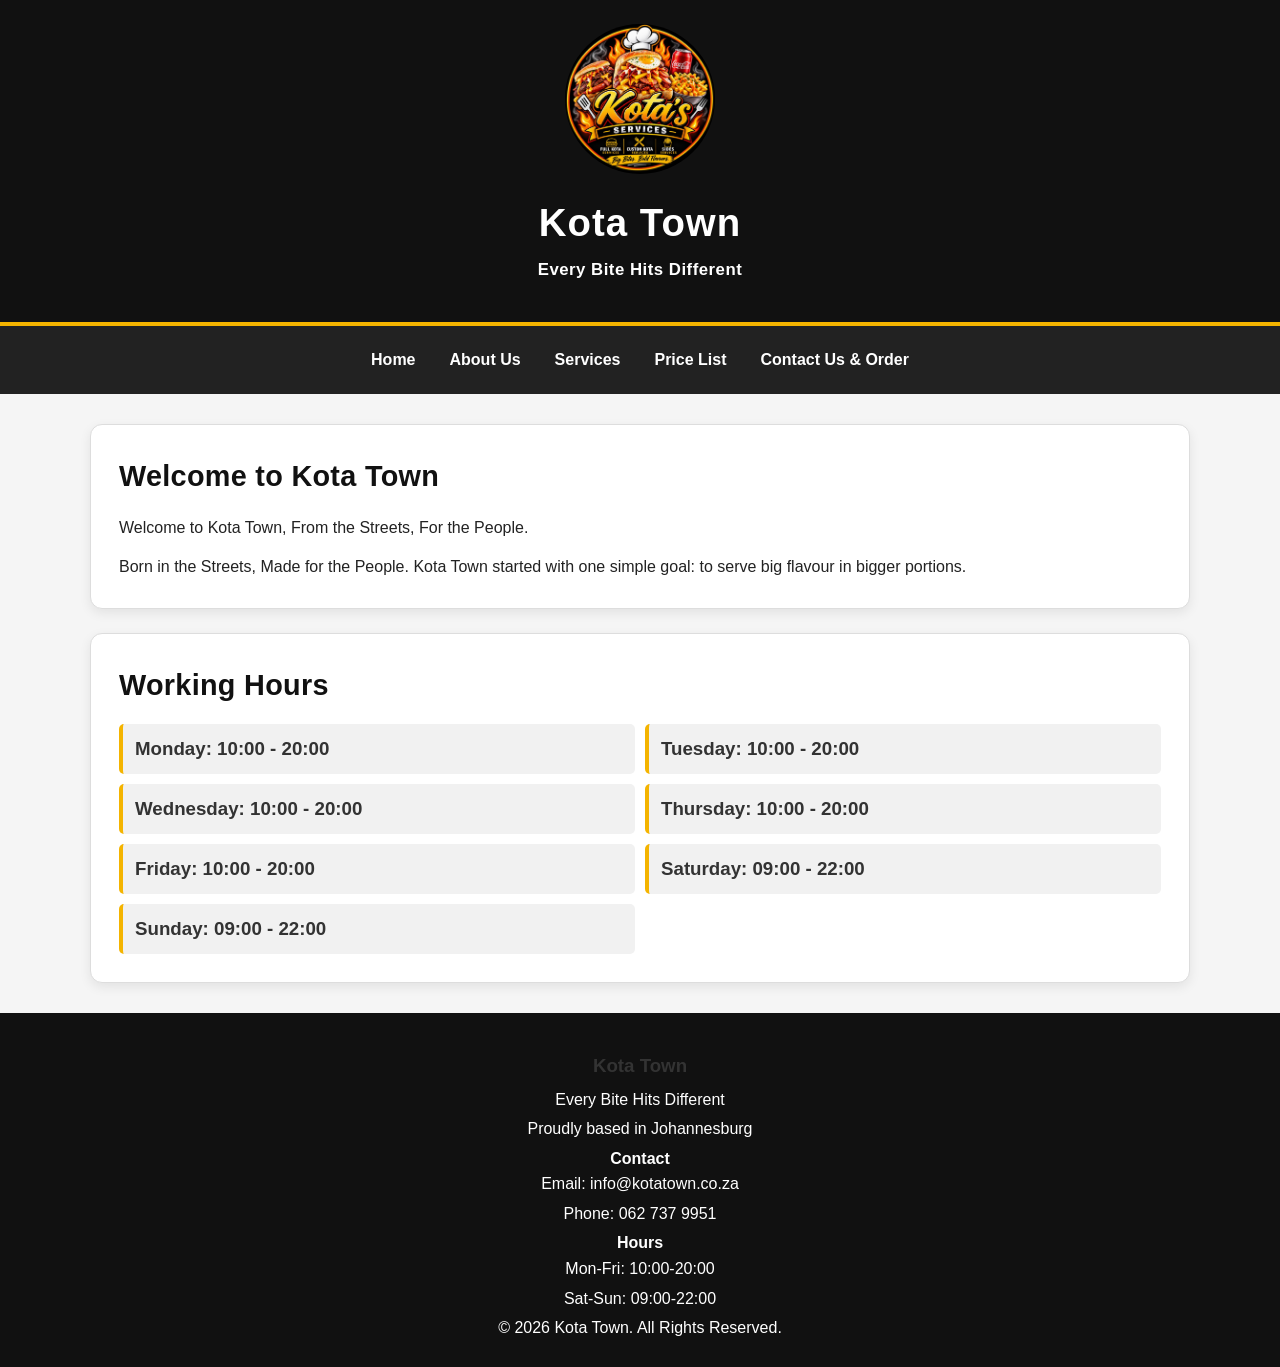
<file: Kota Town Part2/Index.html>
<!DOCTYPE html>
<html lang="en">
<head>
    <meta charset="UTF-8">
    <meta name="viewport" content="width=device-width, initial-scale=1.0">
    <title>Kota Town | Home</title>
    <link rel="stylesheet" href="css/style.css">
</head>
<body>
    <header>
        <img src="Images/WhatsApp Image 2026-08-13 at 12.58.29.jpeg" alt="Kota Town logo">
        <h1>Kota Town</h1>
        <p>Every Bite Hits Different</p>
    </header>

    <nav aria-label="Main navigation">
        <a href="Index.html">Home</a>
        <a href="About.html">About Us</a>
        <a href="Services.html">Services</a>
        <a href="Gallery.html">Price List</a>
        <a href="Contact.html">Contact Us &amp; Order</a>
    </nav>

    <main>
        <section>
            <h2>Welcome to Kota Town</h2>
            <p>Welcome to Kota Town, From the Streets, For the People.</p>
            <p>
                Born in the Streets, Made for the People. Kota Town started with one simple goal:
                to serve big flavour in bigger portions. 
            </p>
        </section>

        <section>
            <h2>Working Hours</h2>
            <div class="hours">
                <h3>Monday: 10:00 - 20:00</h3>
                <h3>Tuesday: 10:00 - 20:00</h3>
                <h3>Wednesday: 10:00 - 20:00</h3>
                <h3>Thursday: 10:00 - 20:00</h3>
                <h3>Friday: 10:00 - 20:00</h3>
                <h3>Saturday: 09:00 - 22:00</h3>
                <h3>Sunday: 09:00 - 22:00 </h3>
            </div>
        </section>
    </main>
<footer>
  <div class="footer-content">
    <div>
      <h3>Kota Town</h3>
      <p>Every Bite Hits Different</p>
      <p>Proudly based in Johannesburg</p>
    </div>
    <div>
      <h4>Contact</h4>
      <p>Email: info@kotatown.co.za</p>
      <p>Phone: 062 737 9951</p>
    </div>
    <div>
      <h4>Hours</h4>
      <p>Mon-Fri: 10:00-20:00</p>
      <p>Sat-Sun: 09:00-22:00</p>
    </div>
  </div>
  <p class="copyright">&copy; 2026 Kota Town. All Rights Reserved.</p>
</footer>
</body>
</html>
</file>
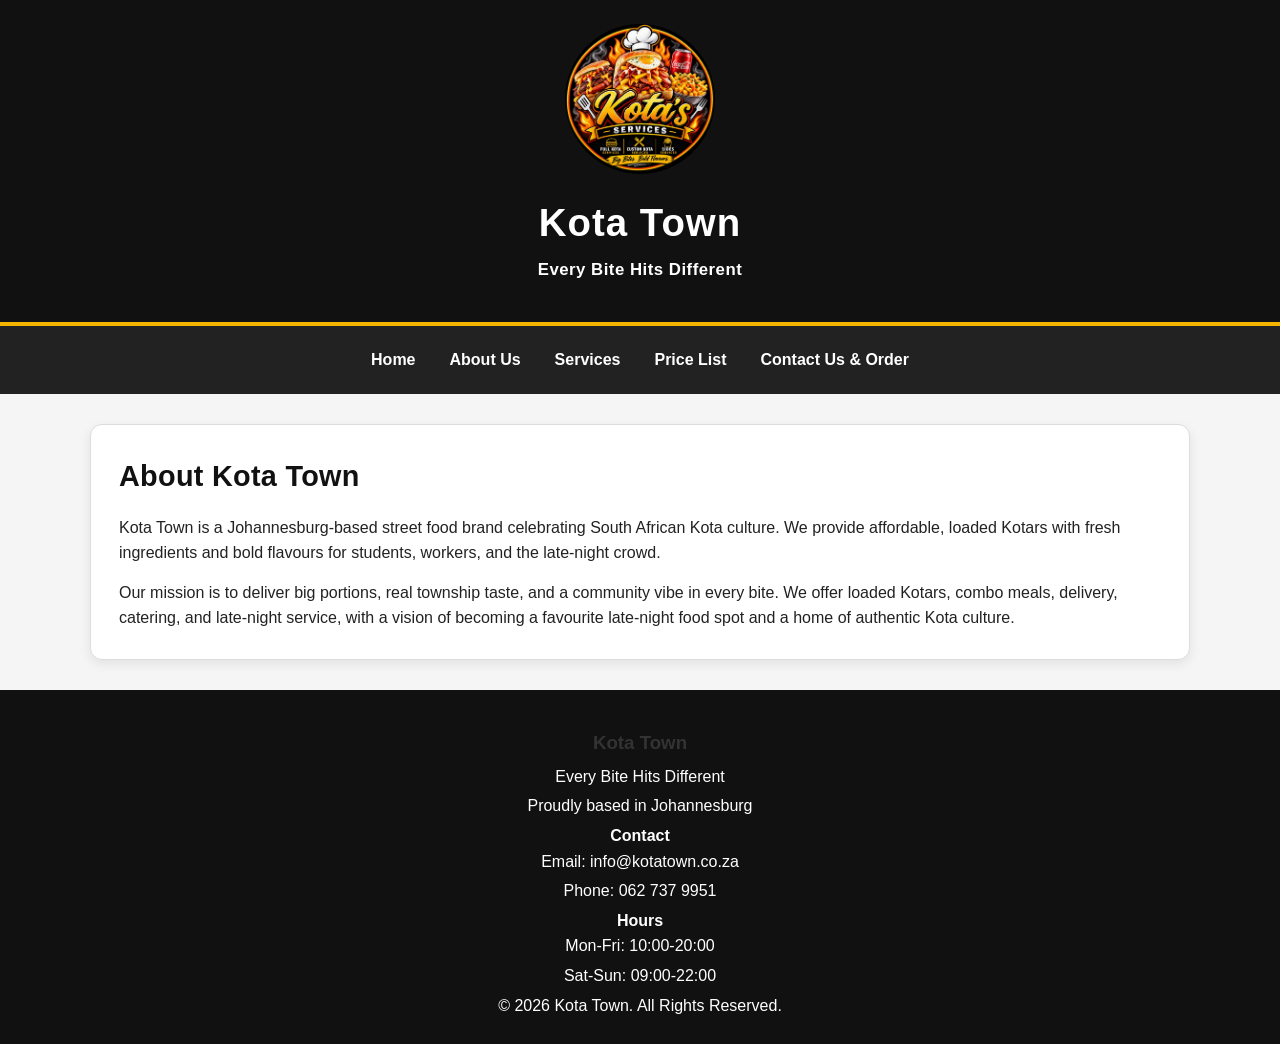
<file: Kota Town Part2/About.html>
<!DOCTYPE html>
<html lang="en">
<head>
    <meta charset="UTF-8">
    <meta name="viewport" content="width=device-width, initial-scale=1.0">
    <title>About Us | Kota Town</title>
    <link rel="stylesheet" href="css/style.css">
</head>
<body>
    <header>
        <img src="Images/WhatsApp Image 2026-08-13 at 12.58.29.jpeg" alt="Kota Town logo">
        <h1>Kota Town</h1>
        <p>Every Bite Hits Different</p>
    </header>

    <nav aria-label="Main navigation">
        <a href="Index.html">Home</a>
        <a href="About.html">About Us</a>
        <a href="Services.html">Services</a>
        <a href="Gallery.html">Price List</a>
        <a href="Contact.html">Contact Us &amp; Order</a>
    </nav>

    <main>
        <section>
            <h2>About Kota Town</h2>
            <p>
                Kota Town is a Johannesburg-based street food brand celebrating South African Kota
                culture. We provide affordable, loaded Kotars with fresh ingredients and bold
                flavours for students, workers, and the late-night crowd.
            </p>
            <p>
                Our mission is to deliver big portions, real township taste, and a community vibe
                in every bite. We offer loaded Kotars, combo meals, delivery, catering, and late-night
                service, with a vision of becoming a favourite late-night food spot and a home of
                authentic Kota culture.
            </p>
        </section>
    </main>

   <footer>
  <div class="footer-content">
    <div>
      <h3>Kota Town</h3>
      <p>Every Bite Hits Different</p>
      <p>Proudly based in Johannesburg</p>
    </div>
    <div>
      <h4>Contact</h4>
      <p>Email: info@kotatown.co.za</p>
      <p>Phone: 062 737 9951</p>
    </div>
    <div>
      <h4>Hours</h4>
      <p>Mon-Fri: 10:00-20:00</p>
      <p>Sat-Sun: 09:00-22:00</p>
    </div>
  </div>
  <p class="copyright">&copy; 2026 Kota Town. All Rights Reserved.</p>
</footer>
</body>
</html>
</file>
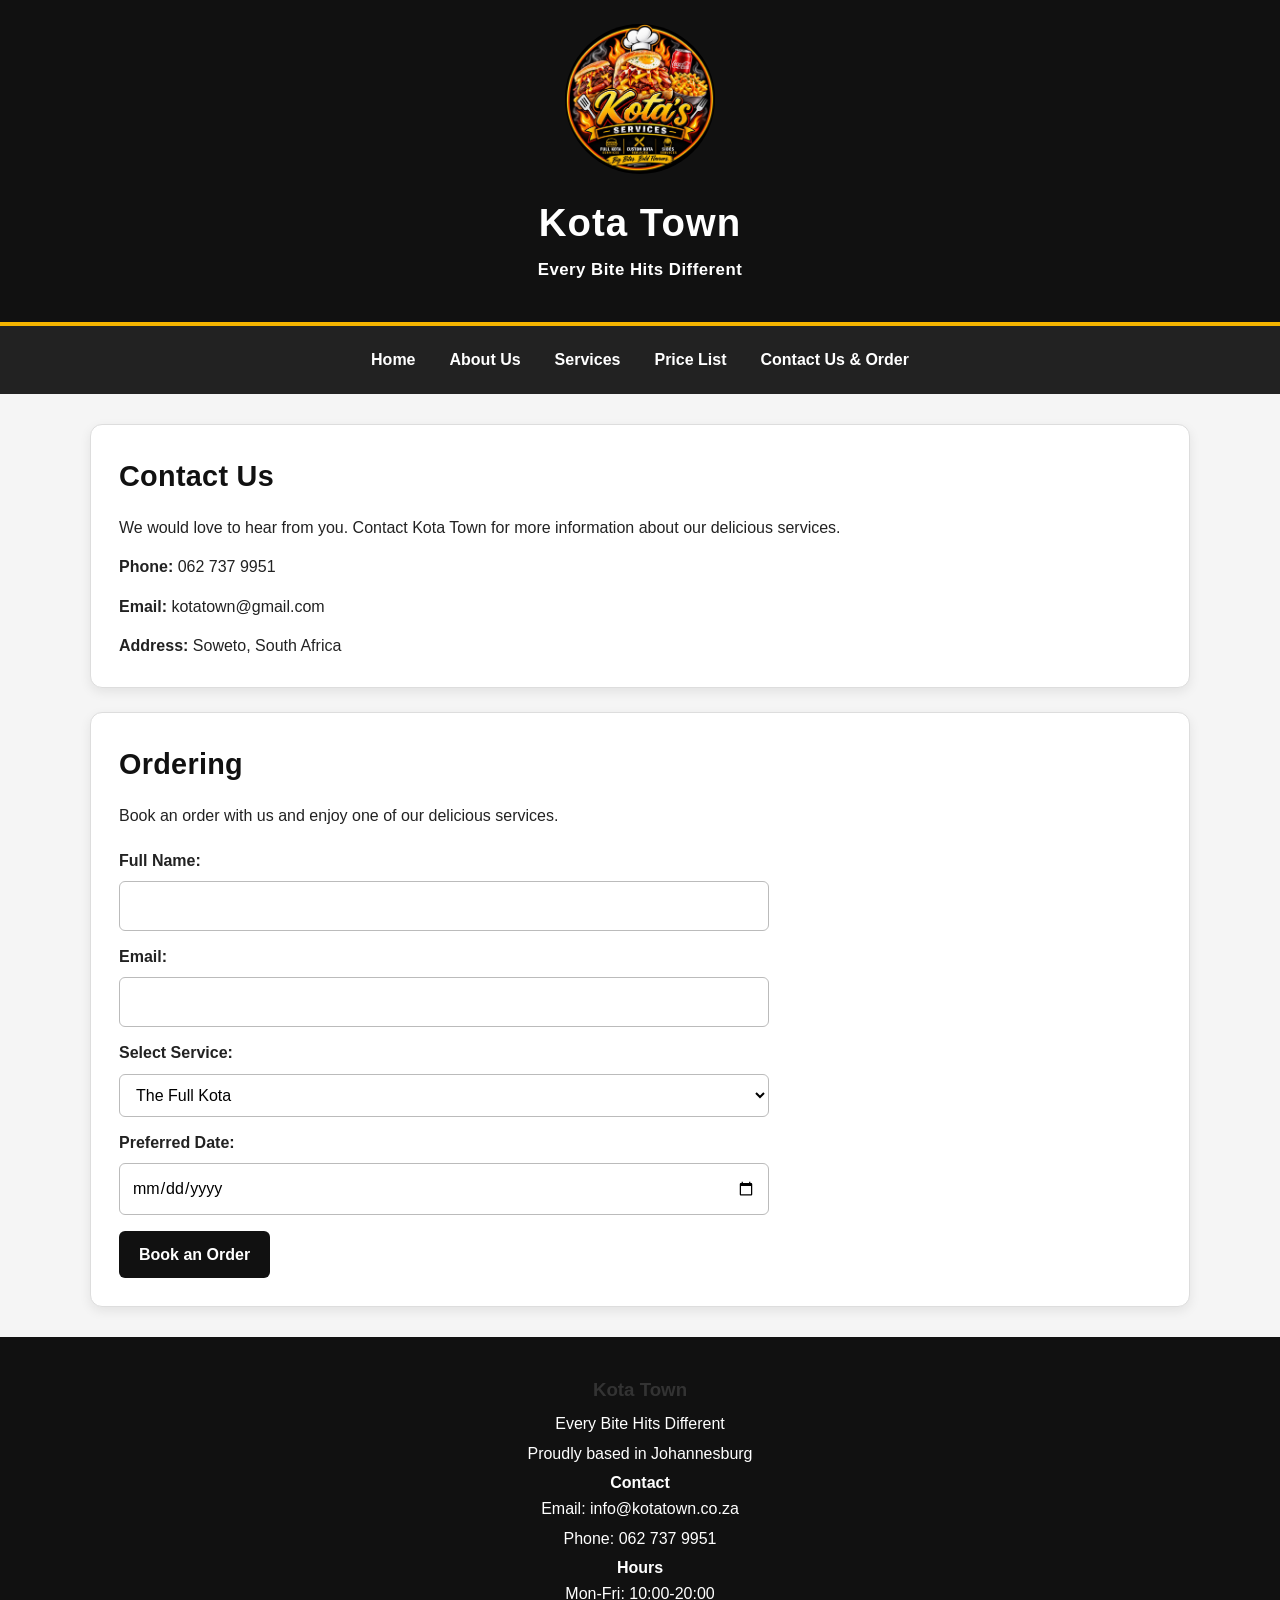
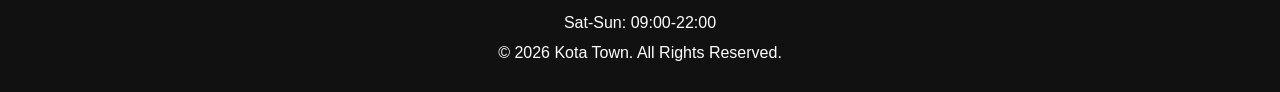
<file: Kota Town Part2/Contact.html>
<!DOCTYPE html>
<html lang="en">
<head>
    <meta charset="UTF-8">
    <meta name="viewport" content="width=device-width, initial-scale=1.0">
    <title>Contact Us &amp; Bookings | Kota Town</title>
    <link rel="stylesheet" href="css/style.css">
</head>
<body>
    <header>
        <img src="Images/WhatsApp Image 2026-08-13 at 12.58.29.jpeg" alt="Kota Town logo">
        <h1>Kota Town</h1>
        <p>Every Bite Hits Different</p>
    </header>

    <nav aria-label="Main navigation">
        <a href="Index.html">Home</a>
        <a href="About.html">About Us</a>
        <a href="Services.html">Services</a>
        <a href="Gallery.html">Price List</a>
        <a href="Contact.html">Contact Us &amp; Order</a>
    </nav>

    <main>
        <section>
            <h2>Contact Us</h2>
            <p>We would love to hear from you. Contact Kota Town for more information about our delicious services.</p>
            <p><strong>Phone:</strong> 062 737 9951</p>
            <p><strong>Email:</strong> kotatown@gmail.com</p>
            <p><strong>Address:</strong> Soweto, South Africa</p>
        </section>

        <section>
            <h2>Ordering</h2>
            <p>Book an order with us and enjoy one of our delicious services.</p>

            <form>
                <label for="name">Full Name:</label>
                <input type="text" id="name" name="name" required>

                <label for="email">Email:</label>
                <input type="email" id="email" name="email" required>

                <label for="service">Select Service:</label>
                <select id="service" name="service">
                    <option value="Kota">The Full Kota</option>
                    <option value="Custom Kota">Custom Kota</option>
                    <option value="Sides">Sides</option>
                </select>

                <label for="date">Preferred Date:</label>
                <input type="date" id="date" name="date" required>

                <input type="submit" value="Book an Order">
            </form>
        </section>
    </main>

    <footer>
  <div class="footer-content">
    <div>
      <h3>Kota Town</h3>
      <p>Every Bite Hits Different</p>
      <p>Proudly based in Johannesburg</p>
    </div>
    <div>
      <h4>Contact</h4>
      <p>Email: info@kotatown.co.za</p>
      <p>Phone: 062 737 9951</p>
    </div>
    <div>
      <h4>Hours</h4>
      <p>Mon-Fri: 10:00-20:00</p>
      <p>Sat-Sun: 09:00-22:00</p>
    </div>
  </div>
  <p class="copyright">&copy; 2026 Kota Town. All Rights Reserved.</p>
</footer>
</body>
</html>
</file>
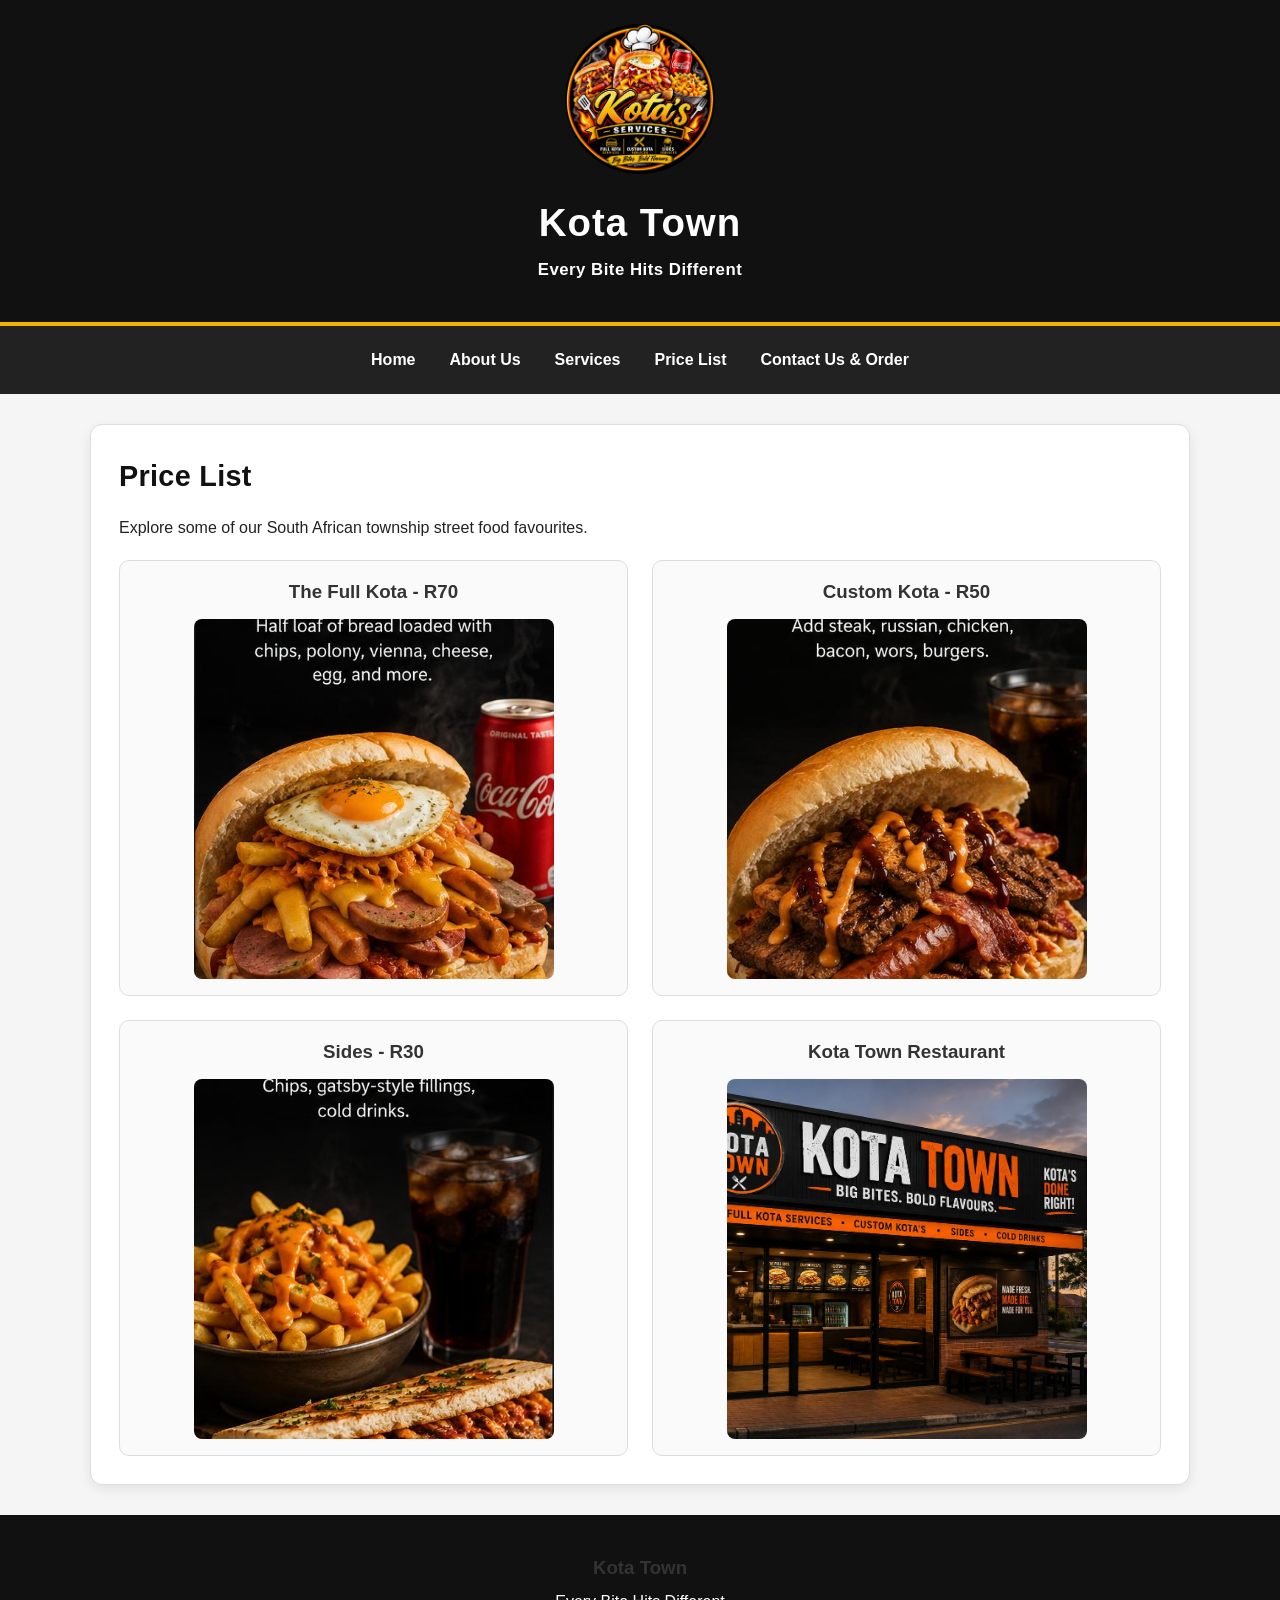
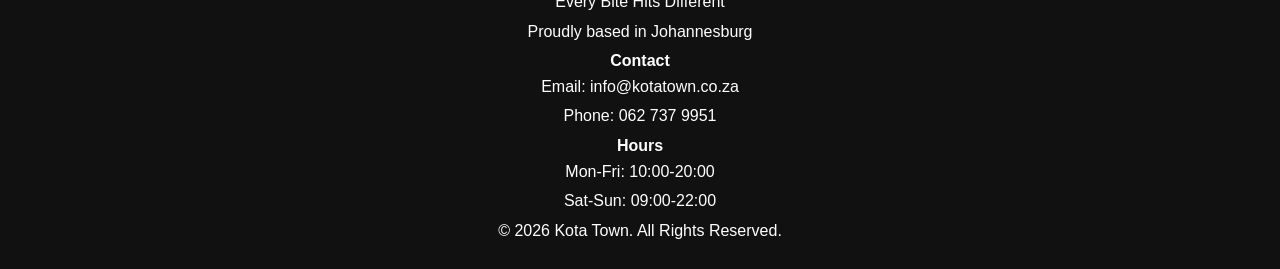
<file: Kota Town Part2/Gallery.html>
<!DOCTYPE html>
<html lang="en">
<head>
    <meta charset="UTF-8">
    <meta name="viewport" content="width=device-width, initial-scale=1.0">
    <title>Price List | Kota Town</title>
    <link rel="stylesheet" href="css/style.css">
</head>
<body>
    <header>
        <img src="Images/WhatsApp Image 2026-08-13 at 12.58.29.jpeg" alt="Kota Town logo">
        <h1>Kota Town</h1>
        <p>Every Bite Hits Different</p>
    </header>

    <nav aria-label="Main navigation">
        <a href="Index.html">Home</a>
        <a href="About.html">About Us</a>
        <a href="Services.html">Services</a>
        <a href="Gallery.html">Price List</a>
        <a href="Contact.html">Contact Us &amp; Order</a>
    </nav>

    <main>
        <section>
            <h2>Price List</h2>
            <p>Explore some of our South African township street food favourites.</p>

            <div class="gallery-grid">
                <article class="gallery-card">
                    <h3>The Full Kota - R70</h3>
                    <img src="Images/FK.jpeg" alt="The Full Kota">
                </article>
                <article class="gallery-card">
                    <h3>Custom Kota - R50</h3>
                    <img src="Images/CK.jpeg" alt="Custom Kota">
                </article>
                <article class="gallery-card">
                    <h3>Sides - R30</h3>
                    <img src="Images/S.jpeg" alt="Kota Town sides">
                </article>
                <article class="gallery-card">
                    <h3>Kota Town Restaurant</h3>
                    <img src="Images/kr.jpeg" alt="Kota Town restaurant">
                </article>
            </div>
        </section>
    </main>

    <footer>
  <div class="footer-content">
    <div>
      <h3>Kota Town</h3>
      <p>Every Bite Hits Different</p>
      <p>Proudly based in Johannesburg</p>
    </div>
    <div>
      <h4>Contact</h4>
      <p>Email: info@kotatown.co.za</p>
      <p>Phone: 062 737 9951</p>
    </div>
    <div>
      <h4>Hours</h4>
      <p>Mon-Fri: 10:00-20:00</p>
      <p>Sat-Sun: 09:00-22:00</p>
    </div>
  </div>
  <p class="copyright">&copy; 2026 Kota Town. All Rights Reserved.</p>
</footer>
</body>
</html>
</file>
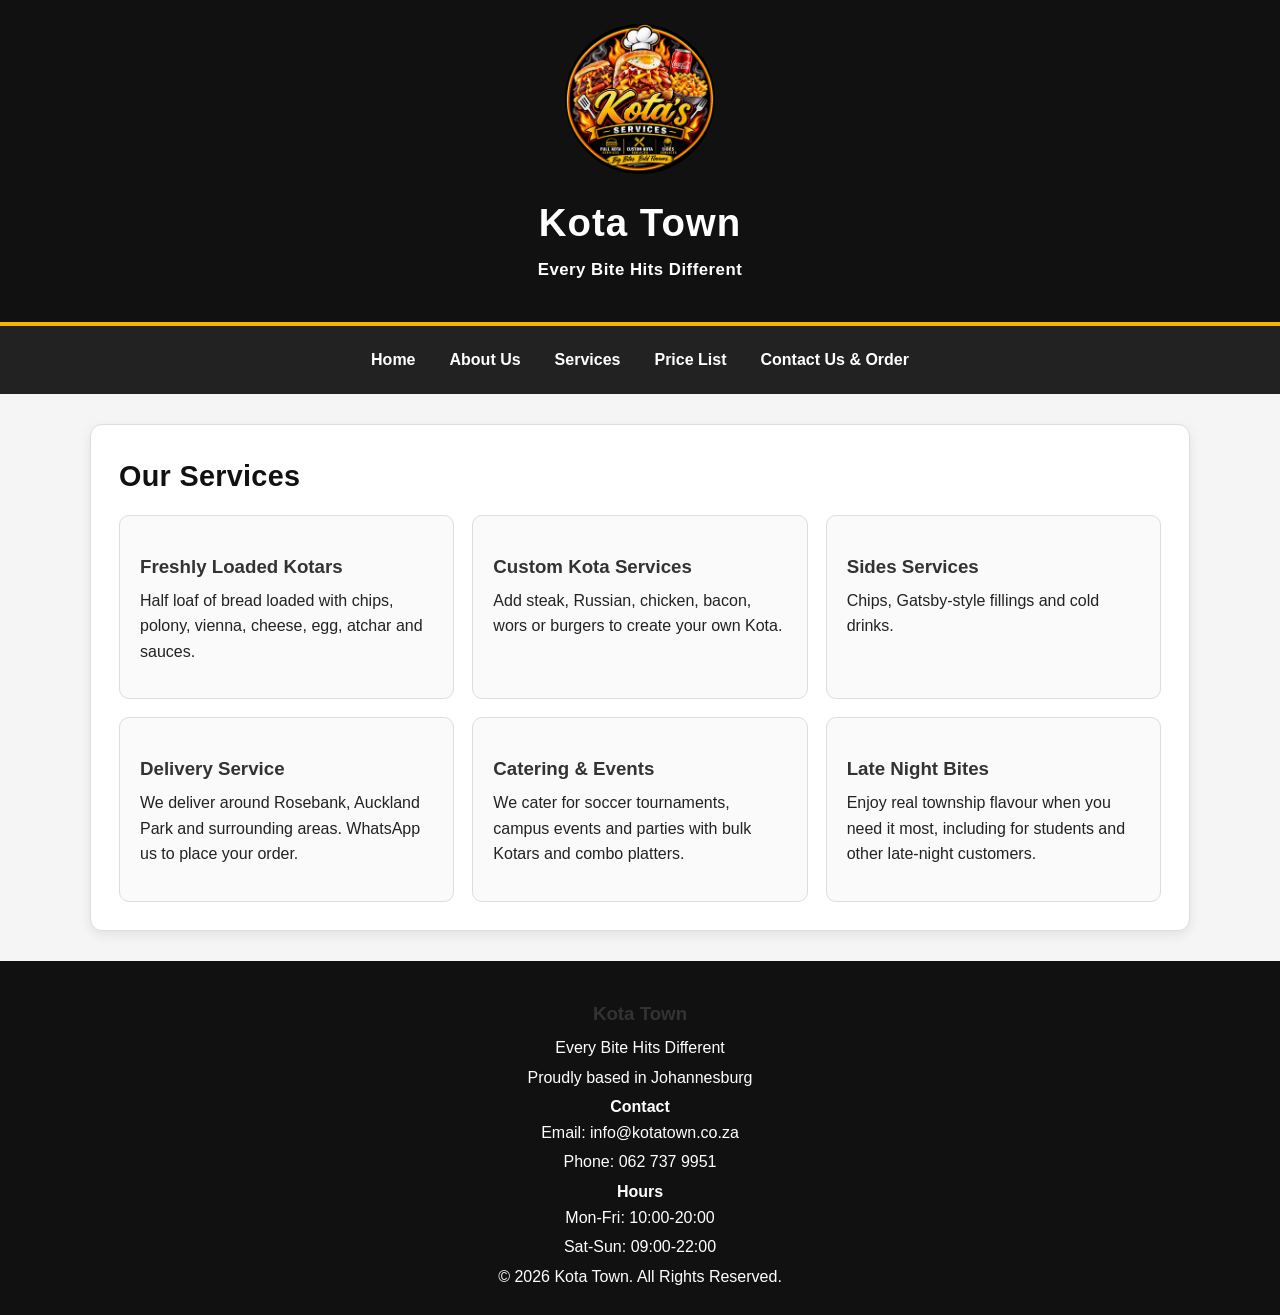
<file: Kota Town Part2/Services.html>
<!DOCTYPE html>
<html lang="en">
<head>
    <meta charset="UTF-8">
    <meta name="viewport" content="width=device-width, initial-scale=1.0">
    <title>Services | Kota Town</title>
    <link rel="stylesheet" href="css/style.css">
</head>
<body>
    <header>
        <img src="Images/WhatsApp Image 2026-08-13 at 12.58.29.jpeg" alt="Kota Town logo">
        <h1>Kota Town</h1>
        <p>Every Bite Hits Different</p>
    </header>

    <nav aria-label="Main navigation">
        <a href="Index.html">Home</a>
        <a href="About.html">About Us</a>
        <a href="Services.html">Services</a>
        <a href="Gallery.html">Price List</a>
        <a href="Contact.html">Contact Us &amp; Order</a>
    </nav>

    <main>
        <section>
            <h2>Our Services</h2>
            <div class="service-grid">
                <article class="service-card">
                    <h3>Freshly Loaded Kotars</h3>
                    <p>Half loaf of bread loaded with chips, polony, vienna, cheese, egg, atchar and sauces.</p>
                </article>
                <article class="service-card">
                    <h3>Custom Kota Services</h3>
                    <p>Add steak, Russian, chicken, bacon, wors or burgers to create your own Kota.</p>
                </article>
                <article class="service-card">
                    <h3>Sides Services</h3>
                    <p>Chips, Gatsby-style fillings and cold drinks.</p>
                </article>
                <article class="service-card">
                    <h3>Delivery Service</h3>
                    <p>We deliver around Rosebank, Auckland Park and surrounding areas. WhatsApp us to place your order.</p>
                </article>
                <article class="service-card">
                    <h3>Catering &amp; Events</h3>
                    <p>We cater for soccer tournaments, campus events and parties with bulk Kotars and combo platters.</p>
                </article>
                <article class="service-card">
                    <h3>Late Night Bites</h3>
                    <p>Enjoy real township flavour when you need it most, including for students and other late-night customers.</p>
                </article>
            </div>
        </section>
    </main>

    <footer>
  <div class="footer-content">
    <div>
      <h3>Kota Town</h3>
      <p>Every Bite Hits Different</p>
      <p>Proudly based in Johannesburg</p>
    </div>
    <div>
      <h4>Contact</h4>
      <p>Email: info@kotatown.co.za</p>
      <p>Phone: 062 737 9951</p>
    </div>
    <div>
      <h4>Hours</h4>
      <p>Mon-Fri: 10:00-20:00</p>
      <p>Sat-Sun: 09:00-22:00</p>
    </div>
  </div>
  <p class="copyright">&copy; 2026 Kota Town. All Rights Reserved.</p>
</footer>
</body>
</html>
</file>
<file: Kota Town Part2/css/style.css>
/* Kota Town - Part 2 External Stylesheet */

/* CSS Reset */
* {
    margin: 0;
    padding: 0;
    box-sizing: border-box;
}

html {
    scroll-behavior: smooth;
}

body {
    font-family: Arial, Helvetica, sans-serif;
    font-size: 16px;
    line-height: 1.6;
    color: #222;
    background-color: #f5f5f5;
}

/* Header */
header {
    background: #111;
    color: #fff;
    text-align: center;
    padding: 24px 20px;
    border-bottom: 4px solid #f4b400;
}

header img {
    width: 150px;
    height: 150px;
    object-fit: cover;
    border-radius: 50%;
    margin-bottom: 10px;
}

header h1 {
    font-size: 2.4rem;
    letter-spacing: 1px;
    margin-bottom: 4px;
}

header p {
    font-size: 1.05rem;
    font-weight: 600;
    letter-spacing: 0.5px;
}

/* Navigation */
nav {
    display: flex;
    justify-content: center;
    align-items: center;
    flex-wrap: wrap;
    gap: 6px;
    background: #222;
    padding: 12px 16px;
    position: sticky;
    top: 0;
    z-index: 10;
}

nav a {
    color: #fff;
    text-decoration: none;
    font-weight: 700;
    padding: 9px 14px;
    border-radius: 6px;
    transition: background-color 0.2s ease, transform 0.2s ease;
}

nav a:hover,
nav a:focus {
    background-color: #f4b400;
    color: #111;
    transform: translateY(-1px);
}

/* Main content */
main {
    width: min(1100px, 92%);
    margin: 30px auto;
}

section {
    background: #fff;
    margin-bottom: 24px;
    padding: 28px;
    border: 1px solid #ddd;
    border-radius: 12px;
    box-shadow: 0 4px 12px rgba(0, 0, 0, 0.08);
}

h2 {
    color: #111;
    font-size: 1.8rem;
    margin-bottom: 16px;
    letter-spacing: 0.3px;
}

h3 {
    color: #333;
    margin-top: 16px;
    margin-bottom: 6px;
}

p {
    margin-bottom: 14px;
}

section > p:last-child {
    margin-bottom: 0;
}

/* Service list / working hours */
.hours {
    display: grid;
    grid-template-columns: repeat(2, 1fr);
    gap: 10px;
    margin-top: 15px;
}

.hours h3 {
    background: #f1f1f1;
    padding: 10px 12px;
    border-left: 4px solid #f4b400;
    border-radius: 5px;
    margin: 0;
}

/* Service cards */
.service-grid {
    display: grid;
    grid-template-columns: repeat(3, 1fr);
    gap: 18px;
}

.service-card {
    padding: 20px;
    background: #fafafa;
    border: 1px solid #ddd;
    border-radius: 10px;
    transition: transform 0.2s ease, box-shadow 0.2s ease;
}

.service-card:hover {
    transform: translateY(-3px);
    box-shadow: 0 6px 15px rgba(0, 0, 0, 0.12);
}

/* Price list / gallery */
.gallery-grid {
    display: grid;
    grid-template-columns: repeat(2, 1fr);
    gap: 24px;
    margin-top: 20px;
}

.gallery-card {
    text-align: center;
    background: #fafafa;
    padding: 16px;
    border: 1px solid #ddd;
    border-radius: 10px;
}

.gallery-card h3 {
    margin-top: 0;
    margin-bottom: 12px;
}

.gallery-card img {
    width: 100%;
    max-width: 360px;
    height: 360px;
    object-fit: cover;
    border-radius: 8px;
    display: block;
    margin: 0 auto;
}

/* Contact form */
form {
    display: grid;
    gap: 8px;
    max-width: 650px;
}

label {
    font-weight: 700;
    margin-top: 5px;
}

input,
select,
textarea {
    width: 100%;
    padding: 11px 12px;
    border: 1px solid #bbb;
    border-radius: 6px;
    font: inherit;
    background: #fff;
}

input:focus,
select:focus,
textarea:focus {
    outline: 3px solid rgba(244, 180, 0, 0.3);
    border-color: #f4b400;
}

input[type="submit"] {
    width: fit-content;
    margin-top: 8px;
    padding: 11px 20px;
    background: #111;
    color: #fff;
    border: none;
    cursor: pointer;
    font-weight: 700;
    transition: background-color 0.2s ease, transform 0.2s ease;
}

input[type="submit"]:hover,
input[type="submit"]:focus {
    background: #f4b400;
    color: #111;
    transform: translateY(-1px);
}

/* Responsive images */
img {
    max-width: 100%;
    height: auto;
}

/* Footer */
footer {
    background: #111;
    color: #fff;
    text-align: center;
    padding: 22px 16px;
    margin-top: 30px;
}

footer p {
    margin-bottom: 4px;
}

/* Tablet breakpoint */
@media (max-width: 768px) {
    header h1 {
        font-size: 2rem;
    }

    nav {
        position: static;
    }

    .service-grid {
        grid-template-columns: repeat(2, 1fr);
    }

    .gallery-grid {
        grid-template-columns: 1fr;
    }

    .hours {
        grid-template-columns: 1fr;
    }

    section {
        padding: 22px;
    }
}

/* Mobile breakpoint */
@media (max-width: 480px) {
    body {
        font-size: 15px;
    }

    header {
        padding: 18px 12px;
    }

    header img {
        width: 110px;
        height: 110px;
    }

    header h1 {
        font-size: 1.7rem;
    }

    nav {
        flex-direction: column;
        gap: 4px;
        padding: 10px;
    }

    nav a {
        width: 100%;
        text-align: center;
    }

    main {
        width: 94%;
        margin: 18px auto;
    }

    section {
        padding: 18px;
        border-radius: 8px;
    }

    h2 {
        font-size: 1.45rem;
    }

    .service-grid {
        grid-template-columns: 1fr;
    }

    .gallery-card img {
        height: auto;
    }

    input[type="submit"] {
        width: 100%;
    }
}
</file>
